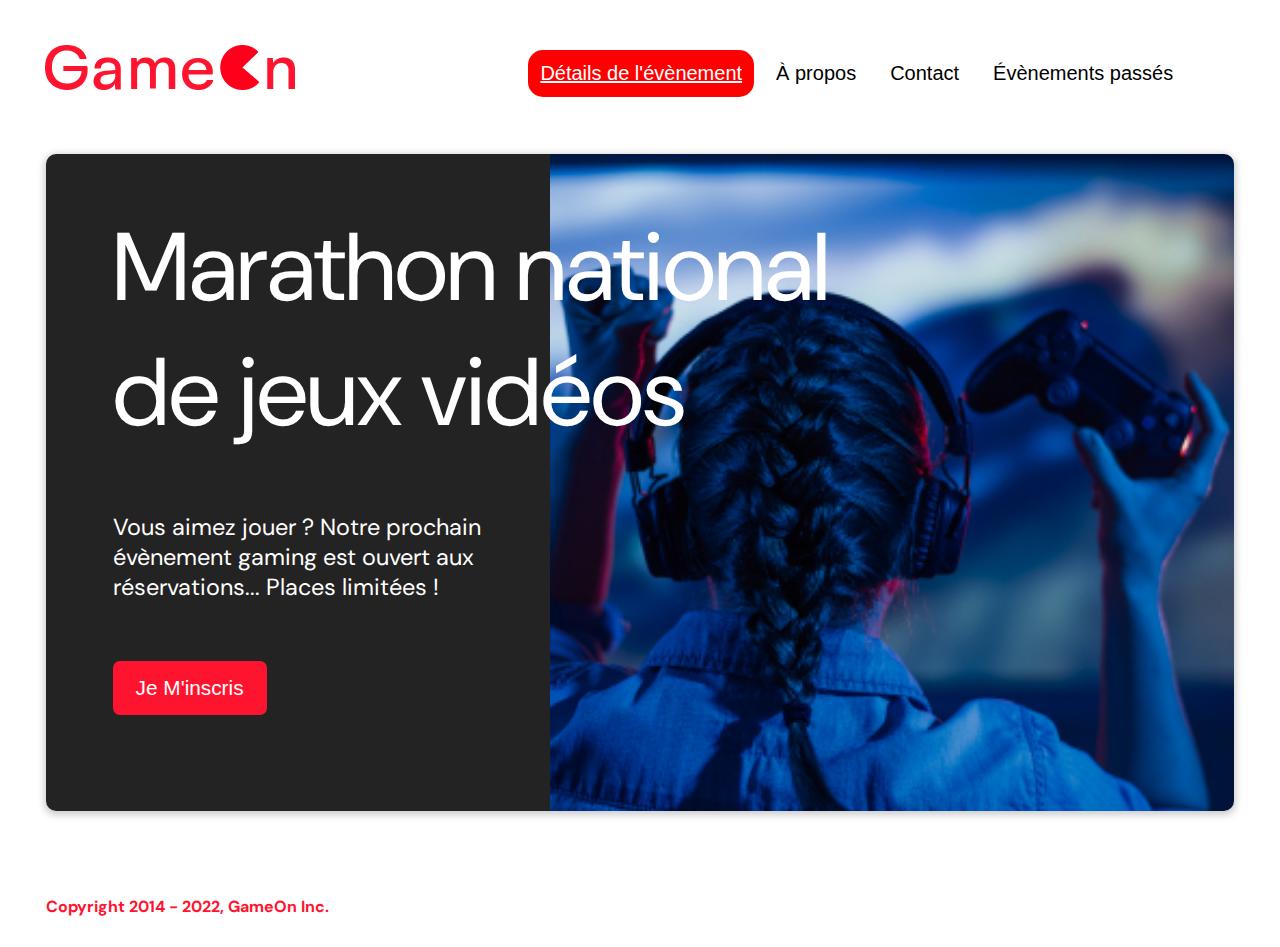
<file: index.html>
<!DOCTYPE html>
<html lang="en">

<head>
  <meta charset="utf-8" />
  <title>Reservation</title>
  <meta name="viewport" content="width=device-width,initial-scale=1" />
  <link rel="stylesheet" href="modal.css" />
  <link rel="stylesheet" href="https://cdnjs.cloudflare.com/ajax/libs/font-awesome/4.7.0/css/font-awesome.min.css">
  <link href="https://fonts.googleapis.com/css?family=DM+Sans" rel="stylesheet" />
</head>

<body>
  <div class="topnav" id="myTopnav">
    <div class="header-logo">
      <img alt="logo" src="Logo.png"/>
    </div>
    <div class="main-navbar">
      <div class="test">
        <a href="#" class="active"><span>Détails de l'évènement</span></a>
        <a href="#"><span>À propos</span></a>
        <a href="#"><span>Contact</span></a>
        <a href="#"><span>Évènements passés</span></a>
      </div>  
      <a href="javascript:void(0);" class="icon" onclick="editNav()">
        <i class="fa fa-bars"></i>
      </a>
    </div>
  </div>
  <main>
    <div class="hero-section">
      <div class="hero-content">
        <h1 class="hero-headline">
          Marathon national<br>
          de jeux vidéos
        </h1>
        <p class="hero-text">
          Vous aimez jouer ? Notre prochain évènement gaming est ouvert
          aux réservations... Places limitées !
        </p>
        <button class="btn-signup modal-btn">
          je m'inscris
        </button>
      </div>
      <div class="hero-img">
        <img src="./bg_img.jpg" alt="img" />
      </div>
      <button class="btn-signup modal-btn">
        je m'inscris
      </button>
    </div>

    <div class="bground">
      <div class="content">
        <span class="close"></span>
        <div class="modal-body">
          <form name="reserve" action="./" method="post">
            <div class="formData">
              <label for="first">Prénom</label><br>
              <input class="text-control" type="text" id="first" name="first" minlength="2" /><br>
            </div>
            <div class="formData">
              <label for="last">Nom</label><br>
              <input class="text-control" type="text" id="last" name="last" /><br>
            </div>
            <div class="formData">
              <label for="email">E-mail</label><br>
              <input class="text-control" type="email" id="email" name="email" /><br>
            </div>
            <div class="formData">
              <label for="birthdate">Date de naissance</label><br>
              <input class="text-control" type="date" id="birthdate" name="birthdate" /><br>
            </div>
            <div class="formData">
              <label for="quantity">À combien de tournois GameOn avez-vous déjà participé ?</label><br>
              <input type="number" class="text-control" id="quantity" name="quantity" min="0" max="99">
            </div>
            <p class="text-label">A quel tournoi souhaitez-vous participer cette année ?</p>
            <div class="formData">
              <input class="checkbox-input" type="radio" id="location1" name="location" value="New York" />
              <label class="checkbox-label" for="location1">
                <span class="checkbox-icon"></span>
                New York</label>
              <input class="checkbox-input" type="radio" id="location2" name="location" value="San Francisco" />
              <label class="checkbox-label" for="location2">
                <span class="checkbox-icon"></span>
                San Francisco</label>
              <input class="checkbox-input" type="radio" id="location3" name="location" value="Seattle" />
              <label class="checkbox-label" for="location3">
                <span class="checkbox-icon"></span>
                Seattle</label>
              <input class="checkbox-input" type="radio" id="location4" name="location" value="Chicago" />
              <label class="checkbox-label" for="location4">
                <span class="checkbox-icon"></span>
                Chicago</label>
              <input class="checkbox-input" type="radio" id="location5" name="location" value="Boston" />
              <label class="checkbox-label" for="location5">
                <span class="checkbox-icon"></span>
                Boston</label>
              <input class="checkbox-input" type="radio" id="location6" name="location" value="Portland" />
              <label class="checkbox-label" for="location6">
                <span class="checkbox-icon"></span>
                Portland</label>
            </div>

            <div class="formData">
              <input class="checkbox-input" type="checkbox" id="checkbox1" checked />
              <label class="checkbox2-label" for="checkbox1" >
                <span class="checkbox-icon"></span>
                J'ai lu et accepté les conditions d'utilisation.
              </label>
              <br>
              <input class="checkbox-input" type="checkbox" id="checkbox2" />
              <label class="checkbox2-label" for="checkbox2">
                <span class="checkbox-icon"></span>
                Je Je souhaite être prévenu des prochains évènements.
              </label>
              <br>
            </div>
            <input class="btn-submit modal-btn-submit button" type="submit" value="C'est parti" />
          </form>
        </div>
      </div>

    </div>
    <div class="content_thanks">
      <div class="bgroundThanks">
        <span class="close closeThanks"></span>
        <div class="text_thanks">
          <p>Merci pour</p>
          <p>votre inscription</p>
        </div>
        <input class="btn-submit btn-submitThanks button" type="submit" value="Fermer" />
      </div>
    </div>

  </main>
  <footer>
    <p class="copyrights">
      Copyright 2014 - 2022, GameOn Inc.
    </p>
  </footer>
  <script src="modal.js"></script>
</body>

</html>
</file>
<file: modal.css>
:root {
  --font-default: "DM Sans", Arial, Helvetica, sans-serif;
  --font-slab: var(--font-default);
  --modal-duration: 0.8s;
}
* {
  box-sizing: border-box;
  margin: 0;
  padding: 0;
}
/* Landing Page */

body {
  margin: 0;
  display: flex;
  flex-direction: column;
 /* background-image: url("background.png");*/
  font-family: var(--font-default);
  font-size: 18px;
  max-width: 1300px;
  margin: 0 auto;
}

p {
  margin-bottom: 0;
  padding: 0.5vw;
}

img {
  padding-right: 1rem;
}

.topnav {
  overflow: hidden;
  margin: 3.5%;
  /*display: flex;
  justify-content: space-between;
  align-items: center;*/
}

.header-logo {
  float: left;
  max-width: 75%;
}
.main-navbar {
  float: right;
}

.test {
  margin-right: 45px;
}

.topnav a {
  float: left;
  display: block;
  color: #000000;
  text-align: center;
  padding: 12px 12px;
  margin: 5px;
  text-decoration: none;
  font-size: 20px;
  font-family: Roboto, sans-serif;
}

.topnav a:hover {
  background-color: #ff0000;
  color: #ffffff;
  border-radius: 15px;
  text-decoration: underline;
}

.topnav a.active {
  background-color: #ff0000;
  color: #ffffff;
  border-radius: 15px;
  text-decoration: underline;
}

.topnav .icon {
  display: none;
}

@media screen and (max-width: 1150px) {
  .topnav a {display: none;}
  .topnav a.icon {
    float: right;
    display: block;
    color: #ff0000;
    background-color: white;
  }
}

@media screen and (max-width: 1150px) {
  .topnav.responsive {position: relative;}
  .topnav.responsive .icon {
    position: absolute;
    right: 0;
    top: 0;
  }
  .topnav.responsive a {
    float: none;
    display: block;
    text-align: left;
  }
}



@media screen and (max-width: 540px) {
  .topnav a {display: none;}
  .topnav a.icon {
    float: right;
    display: block;
  }
} 

main {
  font-size: 130%;
  font-weight: bolder;
  color: black;
  padding-top: 0.5vw;
  padding-left: 2vw;
  padding-right: 2vw;
  margin: 1px 20px 15px;
  border-radius: 2rem;
  text-align: justify;


}

.modal-btn {
  font-size: 145%;
  background: #fe142f;
  display: flex;
  margin: auto;
  padding: 2em;
  color: #fff;
  padding: 0.75rem 2.5rem;
  border-radius: 1rem;
  cursor: pointer;
}

.modal-btn:hover {
  background: #3876ac;
}

.footer {
  margin: 20px;
  padding: 10px;
  font-family: var(--font-slab);
}

/* Modal form */

.button {
  background: #fe142f;
  margin-top: 0.5em;
  padding: 1em;
  color: #fff;
  border-radius: 15px;
  cursor: pointer;
  font-size: 16px;
}

.button:hover {
  background: #3876ac;
}

.smFont {
  font-size: 16px;
}
.content_thanks,
.bground {
  display: none;
  position: fixed;
  z-index: 1;
  left: 0;
  top: 0;
  /*height: 100%;*/
  width: 100%;
  overflow: auto;
  /*background-color: rgba(26, 39, 156, 0.4);*/
}
@media screen and (min-width: 500px) {
  /*.bground {
    background-color: white;
  }*/
  .content {
    margin: 5% auto;
  }
}


.content {
  margin: 20% auto;
  width: 100%;
  max-width: 500px;
  animation-name: modalopen;
  animation-duration: var(--modal-duration);
  background: #232323;
  border-radius: 10px;
  overflow: hidden;
  position: relative;
  color: #fff;
  padding-top: 10px;
}

@media screen and (min-width: 501px) {
  .content {
    margin-top: 20px ;
  }
}

.modal-body {
  padding: 15px 8%;
  margin: 15px auto;
}

label {
  font-family: var(--font-default);
  font-size: 17px;
  font-weight: normal;
  display: inline-block;
  margin-bottom: 11px;
}
input {
  padding: 8px;
  border: 0.8px solid #ccc;
  outline: none;
}
.text-control {
  margin: 0;
  padding: 8px;
  width: 100%;
  border-radius: 8px;
  font-size: 20px;
  height: 48px;
}
.formData[data-error]::after {
  content: attr(data-error);
  font-size: 0.6em;
  color: #e54858;
  display: block;
  margin-top: 7px;
  margin-bottom: 7px;
  text-align: left;
  line-height: 0.3;
  opacity: 0;
  transition: 0.3s;
}
.formData[data-error-visible="true"]::after {
  opacity: 1;
}
.formData[data-error-visible="true"] .text-control {
  border: 2px solid #e54858;
}

input[data-error]::after {
    content: attr(data-error);
    font-size: 0.4em;
    color: red;
} 
.checkbox-label,
.checkbox2-label {
  position: relative;
  margin-left: 36px;
  font-size: 12px;
  font-weight: normal;
}
.checkbox-label .checkbox-icon,
.checkbox2-label .checkbox-icon {
  display: block;
  width: 20px;
  height: 20px;
  border: 2px solid #279e7a;
  border-radius: 50%;
  text-indent: 29px;
  white-space: nowrap;
  position: absolute;
  left: -30px;
  top: -1px;
  transition: 0.3s;
}
.checkbox-label .checkbox-icon::after,
.checkbox2-label .checkbox-icon::after {
  content: "";
  width: 13px;
  height: 13px;
  background-color: #279e7a;
  border-radius: 50%;
  text-indent: 29px;
  white-space: nowrap;
  position: absolute;
  left: 50%;
  top: 50%;
  transform: translate(-50%, -50%);
  transition: 0.3s;
  opacity: 0;
}
.checkbox-input {
  display: none;
}
.checkbox-input:checked + .checkbox-label .checkbox-icon::after,
.checkbox-input:checked + .checkbox2-label .checkbox-icon::after {
  opacity: 1;
}
.checkbox-input:checked + .checkbox2-label .checkbox-icon {
  background: #279e7a;
}
.checkbox2-label .checkbox-icon {
  border-radius: 4px;
  border: 0;
  background: #c4c4c4;
}
.checkbox2-label .checkbox-icon::after {
  width: 7px;
  height: 4px;
  border-radius: 2px;
  background: transparent;
  border: 2px solid transparent;
  border-bottom-color: #fff;
  border-left-color: #fff;
  transform: rotate(-55deg);
  left: 21%;
  top: 19%;
}
.close {
  position: absolute;
  right: 15px;
  top: 15px;
  width: 32px;
  height: 32px;
  opacity: 1;
  cursor: pointer;
  transform: scale(0.7);
}
.close:before,
.close:after {
  position: absolute;
  left: 15px;
  content: " ";
  height: 33px;
  width: 3px;
  background-color: #fff;
}
.close:before {
  transform: rotate(45deg);
}
.close:after {
  transform: rotate(-45deg);
}
.btn-submit,
.btn-signup {
  background: #fe142f;
  display: block;
  margin: 0 auto;
  border-radius: 7px;
  font-size: 1rem;
  padding: 12px 82px;
  color: #fff;
  cursor: pointer;
  border: 0;
}
/* custom select styles */
.custom-select {
  position: relative;
  font-family: Arial;
  font-size: 1.1rem;
  font-weight: normal;
}

.custom-select select {
  display: none;
}
.select-selected {
  background-color: #fff;
}

/* Style the arrow inside the select element: */
.select-selected:after {
  position: absolute;
  content: "";
  top: 10px;
  right: 13px;
  width: 11px;
  height: 11px;
  border: 3px solid transparent;
  border-bottom-color: #f00;
  border-left-color: #f00;
  transform: rotate(-48deg);
  border-radius: 5px 0 5px 0;
}

/* Point the arrow upwards when the select box is open (active): */
.select-selected.select-arrow-active:after {
  transform: rotate(135deg);
  top: 13px;
}

.select-items div,
.select-selected {
  color: #000;
  padding: 11px 16px;
  border: 1px solid transparent;
  border-color: transparent transparent rgba(0, 0, 0, 0.1) transparent;
  cursor: pointer;
  border-radius: 8px;
  height: 48px;
}

/* Style items (options): */
.select-items {
  position: absolute;
  background-color: #fff;
  top: 89%;
  left: 0;
  right: 0;
  z-index: 99;
}

/* Hide the items when the select box is closed: */
.select-hide {
  display: none;
}

.select-items div:hover,
.same-as-selected {
  background-color: rgba(0, 0, 0, 0.1);
}
/* custom select end */
.text-label {
  font-weight: normal;
  font-size: 16px;
}
.hero-section {
  min-height: 93vh;
  border-radius: 10px;
  display: grid;
  grid-template-columns: repeat(12, 1fr);
  overflow: hidden;
  box-shadow: 0 2px 7px 2px rgba(0, 0, 0, 0.2);
  margin-bottom: 10px;
}
.hero-content {
  padding: 51px 67px;
  grid-column: span 4;
  background: #232323;
  color: #fff;
  position: relative;
  text-align: left;
  min-width: 424px;
}
.hero-content::after {
  content: "";
  width: 100%;
  height: 100%;
  background: #232323;
  position: absolute;
  right: -80px;
  top: 0;
}
.hero-content > * {
  position: relative;
  z-index: 1;
}
.hero-headline {
  font-size: 6rem;
  font-weight: normal;
  white-space: nowrap;
}
.hero-text {
  width: 146%;
  font-weight: normal;
  margin-top: 57px;
  padding: 0;
}
.btn-signup {
  outline: none;
  text-transform: capitalize;
  font-size: 1.3rem;
  padding: 15px 23px;
  margin: 0;
  margin-top: 59px;
}
.hero-img {
  grid-column: span 8;
}
.hero-img img {
  height: 100%;
  min-width: 100%;
  display: block;
  padding: 0;
}
.copyrights {
  color: #fe142f;
  padding: 0;
  font-size: 1rem;
  margin: 60px 0 30px;
  font-weight: bolder;
}
.hero-section > .btn-signup {
  display: none;
}
footer {
  padding-left: 2vw;
  padding-right: 2vw;
  margin: 0 20px;
}
@media screen and (max-width: 800px) {
  .header-logo > img{
    width: 70%;
  }
  .hero-section {
    display: block;
    box-shadow: unset;
  }
  .hero-content {
    background: #fff;
    color: #000;
    padding: 20px;
  }
  .hero-content::after {
    content: unset;
  }
  .hero-content .btn-signup {
    display: none;
  }
  .hero-headline {
    font-size: 2.5rem;
    white-space: normal;
  }
  .hero-text {
    width: unset;
    font-size: 1rem;
  }
  .hero-img img {
    border-radius: 10px;
    margin-top: 20px;
  }
  .hero-section > .btn-signup {
    display: block;
    margin: 32px auto 10px;
    padding: 12px 35px;
  }
  .copyrights {
    margin-top: 50px;
    text-align: center;
  }
  .hero-content {
    min-width: 150px;
  }
  .topnav{
    margin-bottom: 0;
  }
  .hero-text{
    margin-top: 30px;
  }
  main{
    margin-bottom: 0;
  }
  .hero-section{
    margin-bottom: 0px;
    min-height: 73vh;
  }
  .copyrights{
    margin-top: 30px;
  }
  .hero-img img {
    width: 100%;
  }
}

@media screen and (min-width: 801px) {
  .hero-section {
    min-height: 0;
    height: 73vh;
  }
}

@media screen and (min-width: 801px) and (max-width: 1000px) {
  .hero-headline {
    font-size: 4.5rem;
    font-weight: normal;
    white-space: nowrap;
  }
  .hero-section {
    min-height: 0;
    height: 65vh;
  }
}

@keyframes modalopen {
  from {
    opacity: 0;
    transform: translateY(-150px);
  }
  to {
    opacity: 1;
  }
}

/* */

.appear{
  display: block;
}

.content_thanks{
  z-index: 20;
  top: 0;
  left: 0;
  width: 100%;
  height: 100%;
}

.bgroundThanks {
  position: fixed;
  margin: 20% auto;
  padding: 30px;
  align-items: center;
  text-align: center;
  width: 100%;
  max-width: 500px;
  animation-name: modalopen;
  animation-duration: var(--modal-duration);
  background: #232323;
  border-radius: 10px;
  overflow: hidden;
  color: #fff;
  padding-top: 10px;
}

.text_thanks{
  margin-top: 290px;
  margin-bottom: 290px;
}

@media screen and (min-width: 600px) and (max-width: 800px) {
  .bgroundThanks {
    margin-top: 4%;
    margin-left: 15%;
  }
  .content_thanks{
    background-color: white;
  }
}

@media screen and (min-width: 801px) and (max-width: 1000px) {
  .bgroundThanks {
    margin-top: 4%;
    margin-left: 30%;
  }
  .content_thanks{
    background-color: white;
  }
}

@media screen and (min-width: 1001px) {
  .bgroundThanks {
    margin-top: 4%;
    margin-left: 35%;
  }
  .content_thanks{
    background-color: white;
  }
}
</file>
